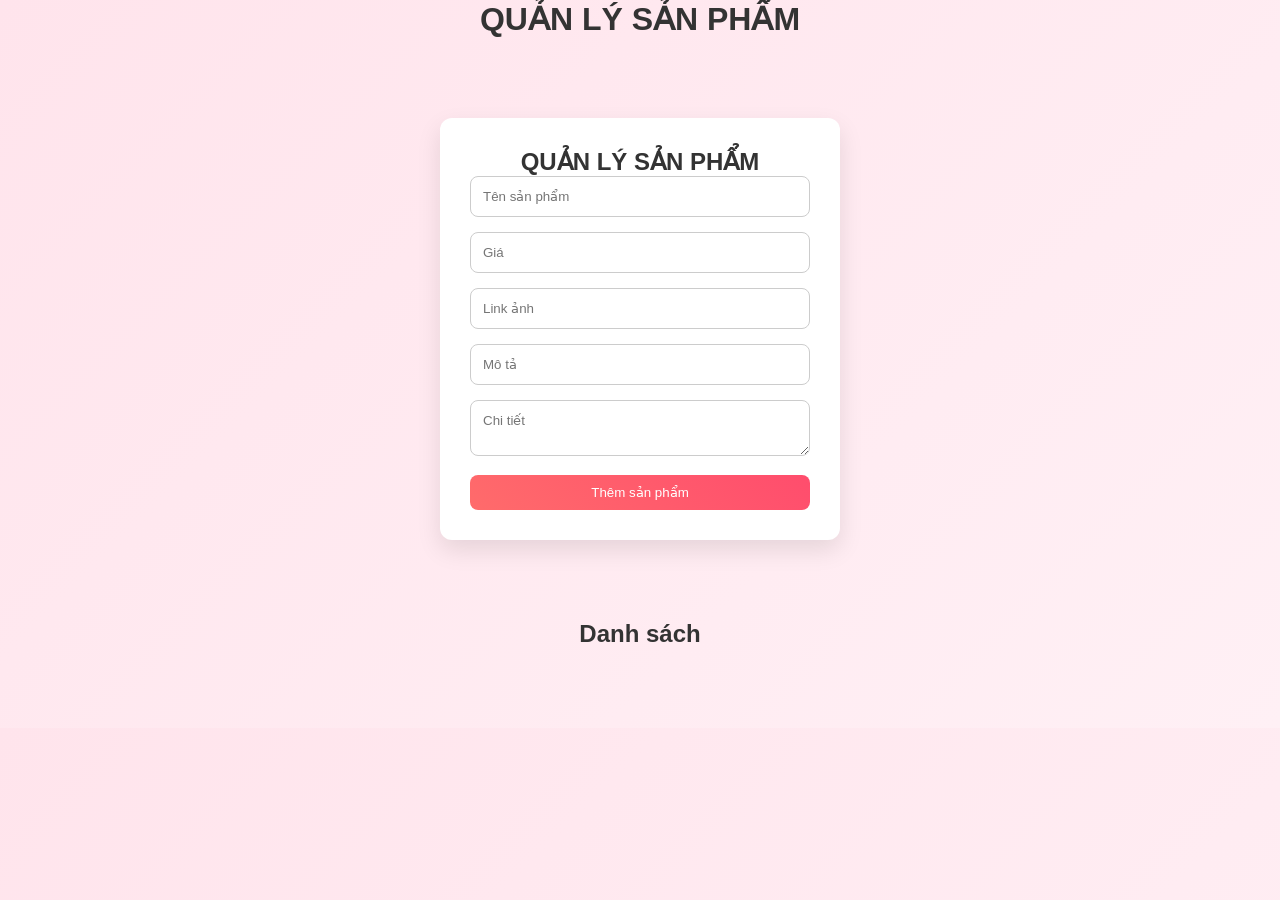
<file: YAMAKO_SHOP/admin.html>
<!DOCTYPE html>
<html lang="vi">
<head>
<meta charset="UTF-8">
<title>Admin</title>
<link rel="stylesheet" href="style.css">
</head>
<body>
<script>
const user = JSON.parse(localStorage.getItem("currentUser"));
let products = JSON.parse(localStorage.getItem("products")) || [];

products.push({
    name: name,
    price: price,
    image: image,
    desc: desc,
    detail: detailText
});

localStorage.setItem("products", JSON.stringify(products));
if(!user || user.role !== "admin"){
    alert("Không có quyền!");
    window.location.href = "login.html";
}
</script>
<h1 style="text-align:center">QUẢN LÝ SẢN PHẨM</h1>

<div class="form-box">
    <h2>QUẢN LÝ SẢN PHẨM</h2>

    <input id="name" placeholder="Tên sản phẩm">
    <input id="price" placeholder="Giá">
    <input id="image" placeholder="Link ảnh">
    <input id="desc" placeholder="Mô tả">
    <textarea id="detailText" placeholder="Chi tiết"></textarea>

    <button onclick="addProduct()">Thêm sản phẩm</button>
</div>

<h2 style="text-align:center">Danh sách</h2>

<div id="adminList" style="padding:40px"></div>

<script src="script.js"></script>
</body>
</html>
</file>
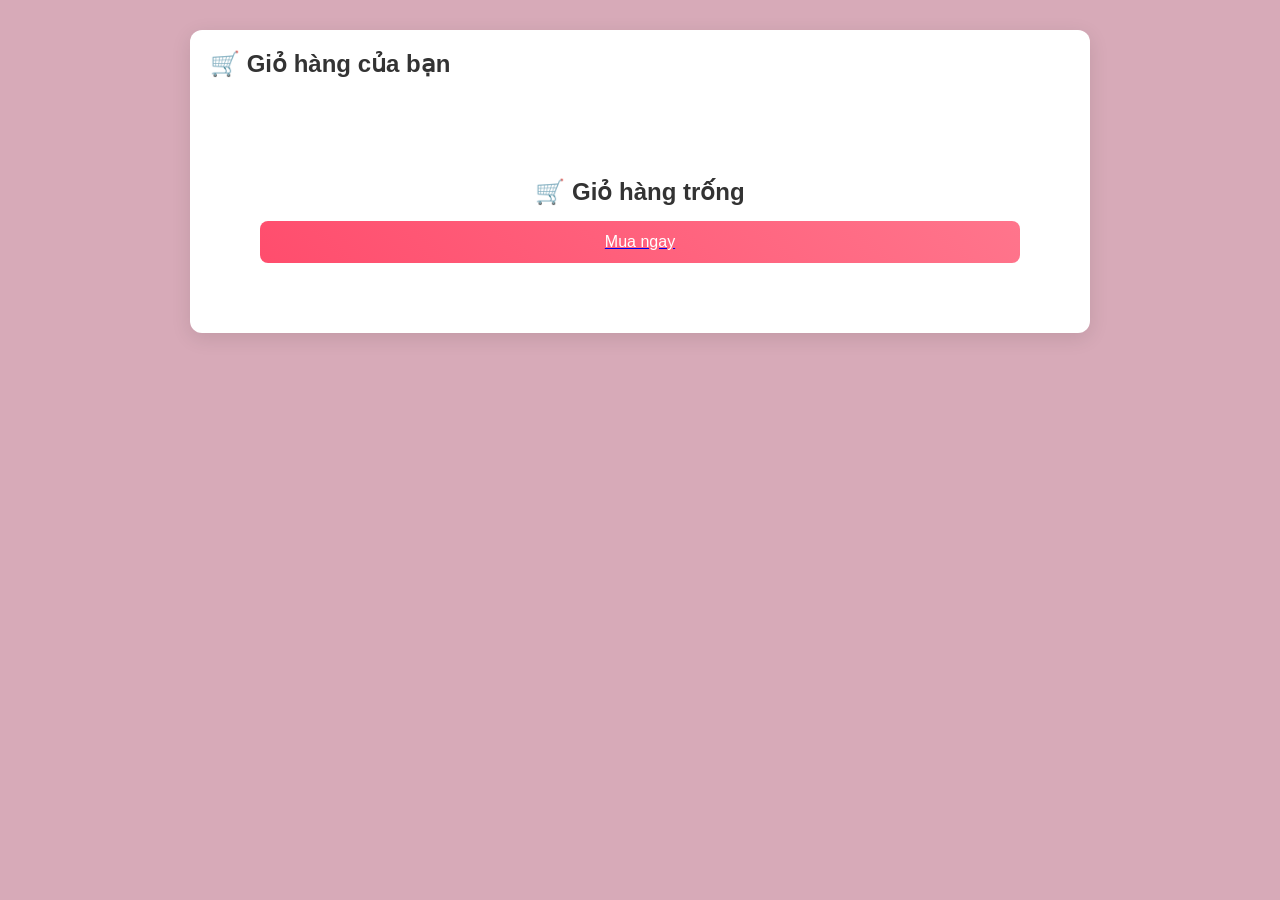
<file: YAMAKO_SHOP/giohang.html>
<!DOCTYPE html>
<html lang="vi">
<head>
    <meta charset="UTF-8">
    <title>Giỏ hàng</title>

    <link rel="stylesheet" href="style.css">

    <style>
        body{
            background:#d7aab8;
            font-family: Arial;
        }

        .cart-container{
            max-width:900px;
            margin:30px auto;
            background:white;
            padding:20px;
            border-radius:12px;
            box-shadow:0 5px 20px rgba(0,0,0,0.1);
        }

        .cart-title{
            font-size:24px;
            font-weight:bold;
            margin-bottom:20px;
        }

        .cart-item{
            display:flex;
            gap:15px;
            padding:15px;
            border-bottom:1px solid #eee;
        }

        .cart-item img{
            width:80px;
            height:80px;
            object-fit:cover;
            border-radius:8px;
        }

        .cart-info{
            flex:1;
        }

        .cart-info h3{
            margin:0;
        }

        .qty{
            margin-top:5px;
        }

        .qty button{
            padding:5px 10px;
            border:none;
            background:#ff4d6d;
            color:white;
            border-radius:5px;
            cursor:pointer;
        }

        .remove-btn{
            background:red;
            color:white;
            border:none;
            padding:5px 10px;
            border-radius:5px;
            cursor:pointer;
        }

        .total{
            text-align:right;
            font-size:20px;
            margin-top:20px;
        }

        .pay-btn{
            display:block;
            width:100%;
            padding:12px;
            margin-top:15px;
            background:linear-gradient(45deg,#ff4d6d,#ff758c);
            color:white;
            border:none;
            border-radius:8px;
            font-size:16px;
            cursor:pointer;
        }

        .empty{
            text-align:center;
            padding:50px;
        }
    </style>
</head>
<body>

<div class="cart-container">

    <div class="cart-title">🛒 Giỏ hàng của bạn</div>

    <!-- GIỎ HÀNG -->
    <div id="cartList"></div>

    <!-- TỔNG + THANH TOÁN -->
    <div id="cartSummary"></div>

</div>

<script src="script.js"></script>

<script>
// ===== RENDER GIỎ HÀNG =====
function renderCartPage(){
    let cart = getCart();
    let list = document.getElementById("cartList");
    let summary = document.getElementById("cartSummary");

    if(cart.length === 0){
        list.innerHTML = `
            <div class="empty">
                <h2>🛒 Giỏ hàng trống</h2>
                <a href="index.html">
                    <button class="pay-btn">Mua ngay</button>
                </a>
            </div>
        `;
        summary.innerHTML = "";
        return;
    }

    let total = 0;

    list.innerHTML = cart.map(i=>{
        total += i.price * i.quantity;

        return `
        <div class="cart-item">
            <img src="${i.image}">
            
            <div class="cart-info">
                <h3>${i.name}</h3>
                <p>${i.price.toLocaleString()}đ</p>

                <div class="qty">
                    <button onclick="decrease(${i.id})">-</button>
                    <span>${i.quantity}</span>
                    <button onclick="increase(${i.id})">+</button>
                </div>

                <button class="remove-btn" onclick="removeItem(${i.id})">
                    Xoá
                </button>
            </div>
        </div>
        `;
    }).join("");

    summary.innerHTML = `
        <div class="total">Tổng: ${total.toLocaleString()}đ</div>
        <button class="pay-btn" onclick="checkoutFake()">Thanh toán</button>
    `;
}

// ===== THANH TOÁN GIẢ LẬP =====
function checkoutFake(){
    let name = prompt("Tên người nhận:");
    let phone = prompt("Số điện thoại:");
    let address = prompt("Địa chỉ:");

    if(!name || !phone || !address){
        alert("Vui lòng nhập đầy đủ!");
        return;
    }

    alert(
        "🎉 Đặt hàng thành công!\n\n" +
        "👤 " + name +
        "\n📞 " + phone +
        "\n📍 " + address +
        "\n\nCảm ơn bạn ❤️"
    );

    localStorage.removeItem("cart");
    renderCartPage();
}

// ===== LOAD =====
renderCartPage();
</script>

</body>
</html>
</file>
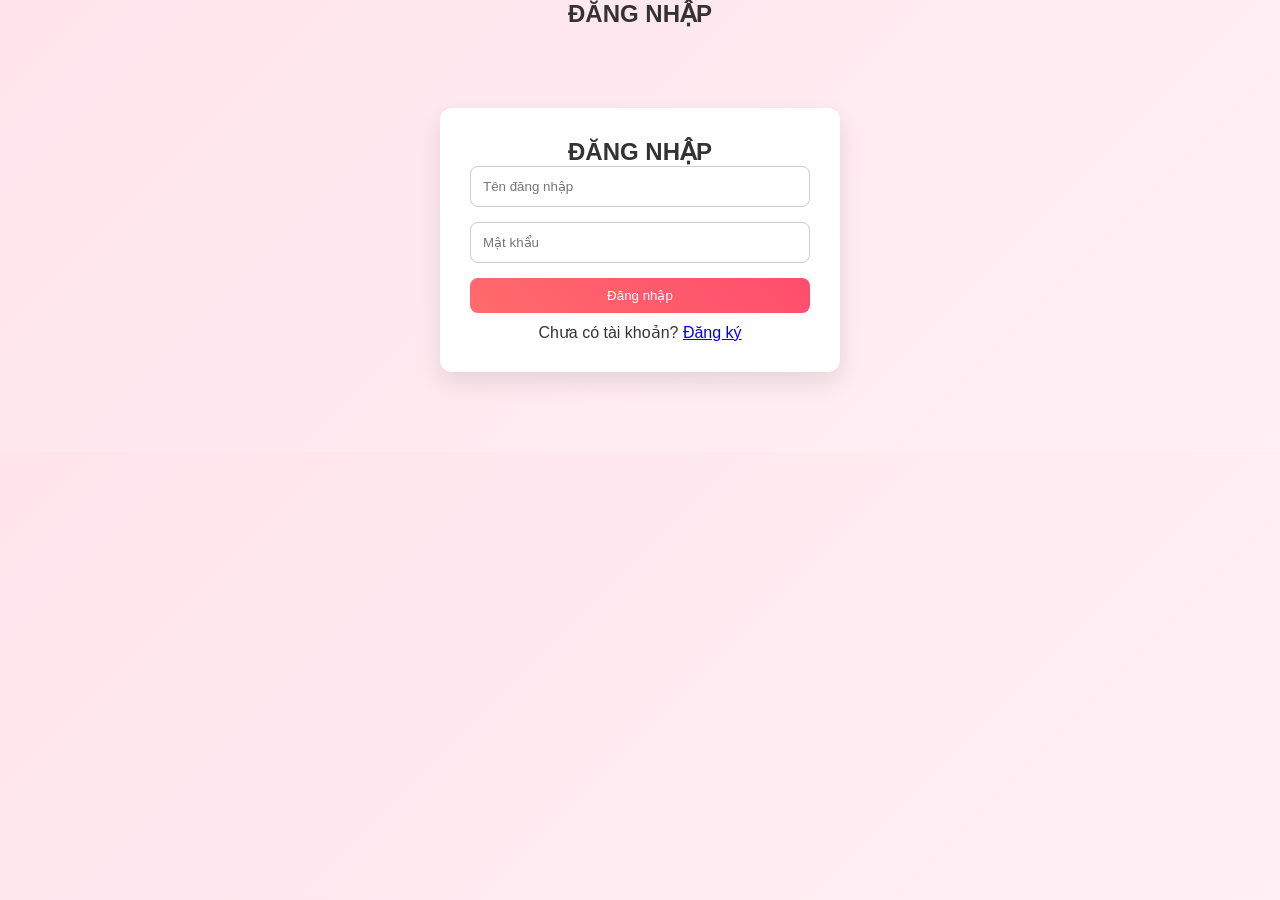
<file: YAMAKO_SHOP/login.html>
<!DOCTYPE html>
<html lang="vi">
<head>
<meta charset="UTF-8">
<title>Đăng nhập</title>
<link rel="stylesheet" href="style.css">
</head>
<body>

<h2 style="text-align:center">ĐĂNG NHẬP</h2>
<div class="form-box">
    <h2>ĐĂNG NHẬP</h2>

    <input id="loginUser" placeholder="Tên đăng nhập">
    <input id="loginPass" type="password" placeholder="Mật khẩu">

    <button onclick="login()">Đăng nhập</button>

    <p style="margin-top:10px">
        Chưa có tài khoản? <a href="register.html">Đăng ký</a>
    </p>
</div>

<script src="script.js"></script>
</body>
</html>
</file>
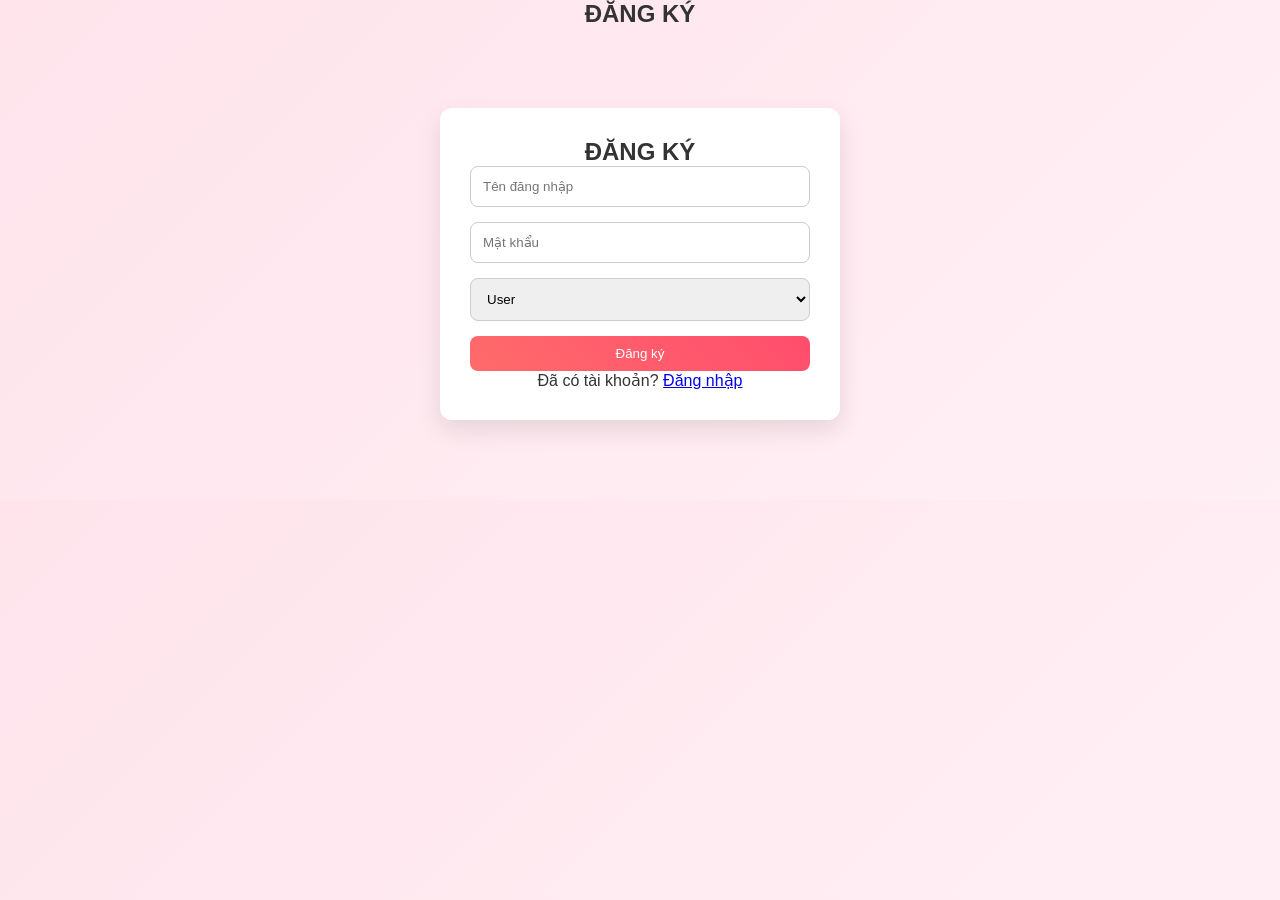
<file: YAMAKO_SHOP/register.html>
<!DOCTYPE html>
<html lang="vi">
<head>
<meta charset="UTF-8">
<title>Đăng ký</title>
<link rel="stylesheet" href="style.css">
</head>
<body>

<h2 style="text-align:center">ĐĂNG KÝ</h2>

<div class="form-box">
    <h2>ĐĂNG KÝ</h2>

    <input id="username" placeholder="Tên đăng nhập">
    <input id="password" type="password" placeholder="Mật khẩu">

    <select id="role">
        <option value="user">User</option>
        <option value="admin">Admin</option>
    </select>

    <button onclick="register()">Đăng ký</button>

    <p>
        Đã có tài khoản? <a href="login.html">Đăng nhập</a>
    </p>
</div>

<script src="script.js"></script>
</body>
</html>
</file>
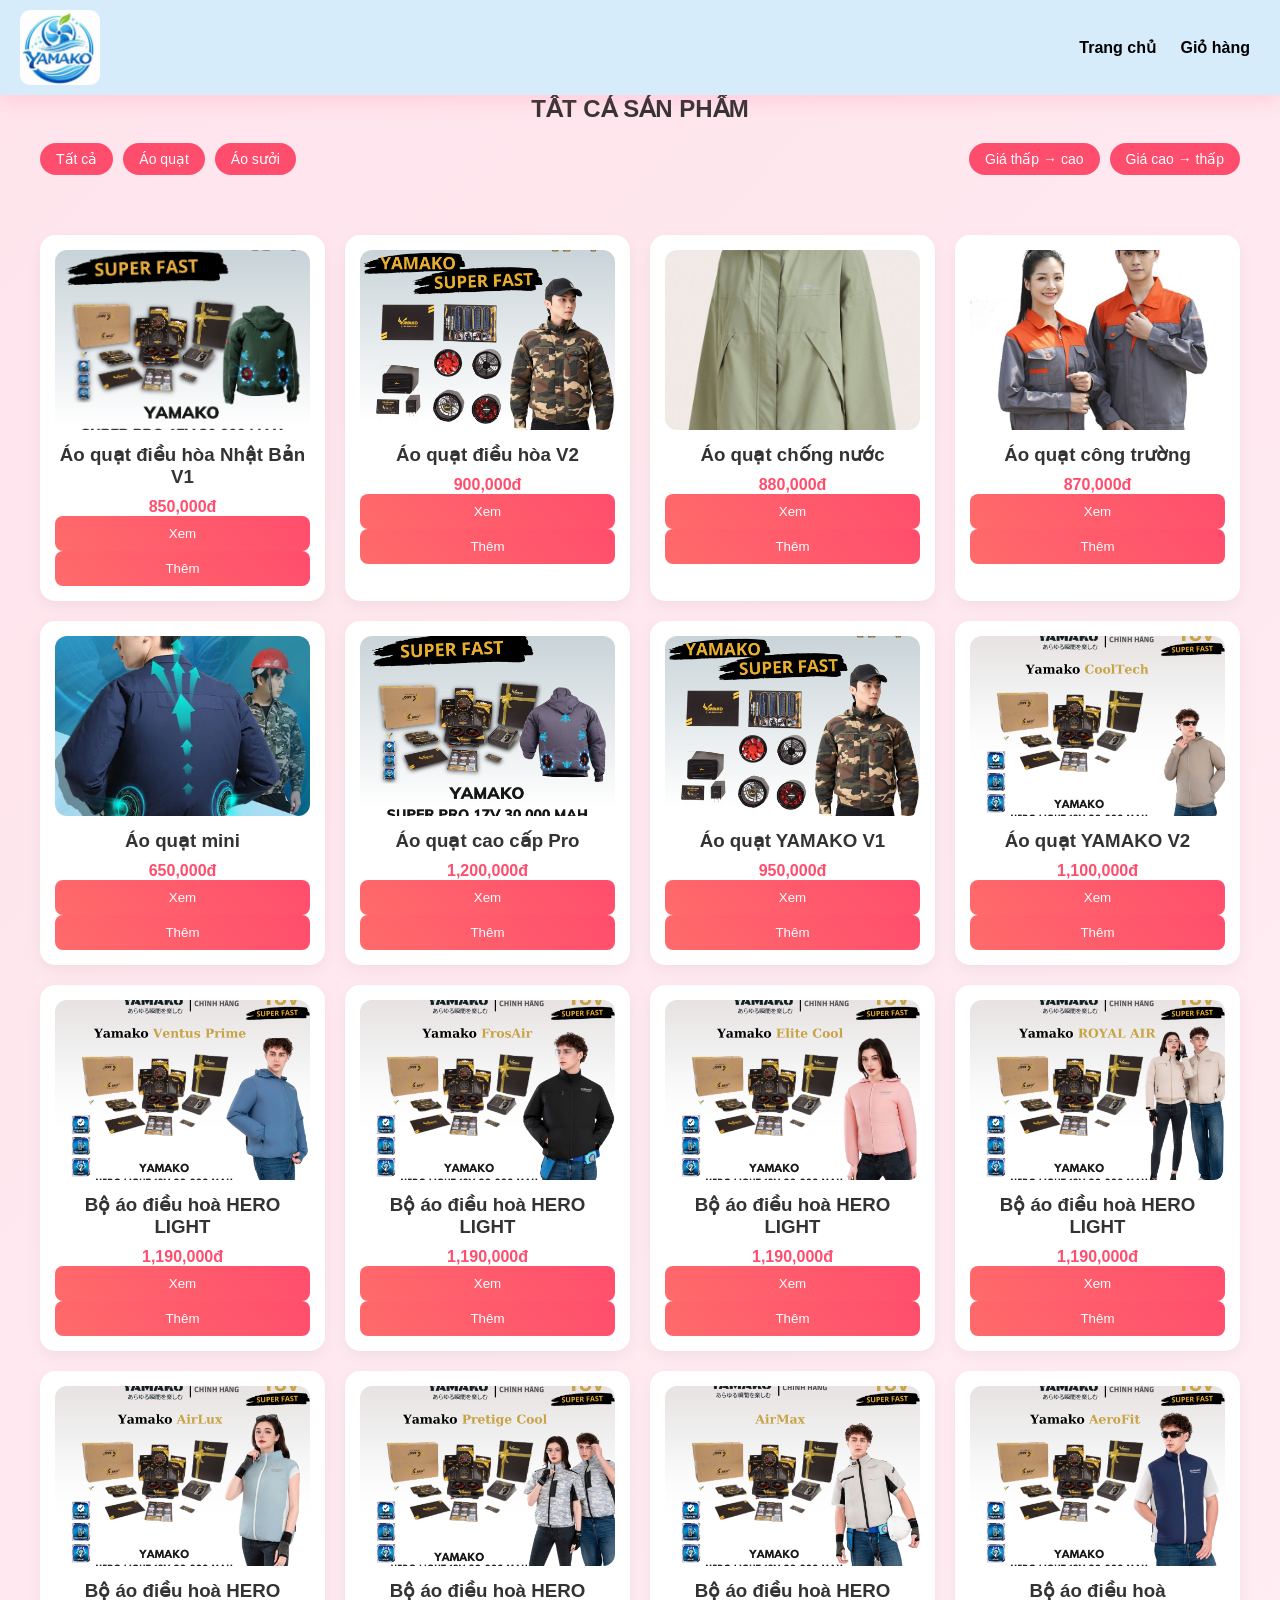
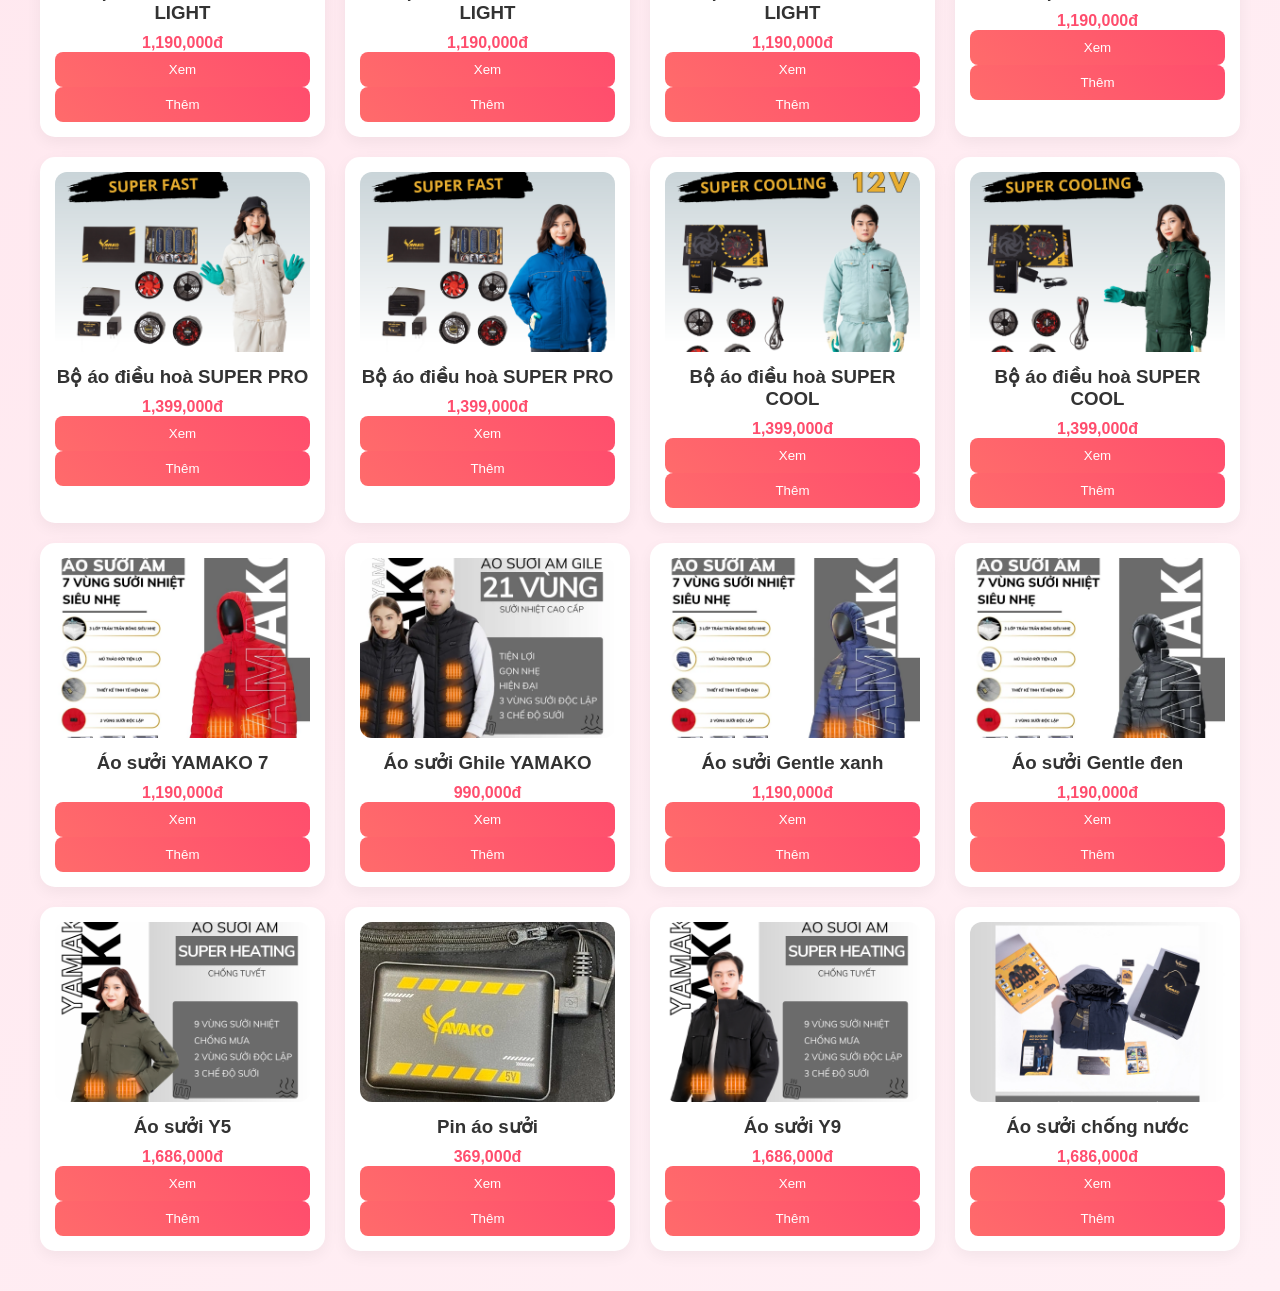
<file: YAMAKO_SHOP/sanpham.html>
<!DOCTYPE html>
<html lang="vi">
<head>
<meta charset="UTF-8">
<title>Sản phẩm</title>
<link rel="stylesheet" href="style.css">
</head>
<body>

<header class="header">
    <img src="images/logo.jpg" class="logo">
    <nav>
        <a href="index.html">Trang chủ</a>
        <a href="giohang.html">Giỏ hàng</a>
    </nav>
</header>

<h2 style="text-align:center">TẤT CẢ SẢN PHẨM</h2>

<div class="filter-box">

    <div class="filter-group">
        <button onclick="filterProduct('all')">Tất cả</button>
        <button onclick="filterProduct('quat')">Áo quạt</button>
        <button onclick="filterProduct('suoi')">Áo sưởi</button>
    </div>

    <div class="filter-group">
        <button onclick="sortProduct('low')">Giá thấp → cao</button>
        <button onclick="sortProduct('high')">Giá cao → thấp</button>
    </div>

</div>
<div id="productList" style="
display:grid;
grid-template-columns:repeat(4,1fr);
gap:20px;
padding:40px;
"></div>

<script src="script.js"></script>
<script>
function loadProducts(){
    let products = JSON.parse(localStorage.getItem("products")) || [];

    let box = document.getElementById("productList");

    if(products.length === 0){
        box.innerHTML = "<h3>Chưa có sản phẩm nào!</h3>";
        return;
    }

    let html = "";

    products.forEach((p, index)=>{
        html += `
        <div class="product">
            <img src="${p.image}" style="width:100%;height:200px;object-fit:cover">

            <h3>${p.name}</h3>
            <p>${p.price}đ</p>

            onclick="viewDetail(${p.id})"
                Xem chi tiết
            </button>
        </div>
        `;
    });

    box.innerHTML = html;
}

loadProducts();
</script>
</body>
</html>
</file>
<file: YAMAKO_SHOP/style.css>
*{
    margin:0;
    padding:0;
    box-sizing:border-box;
    font-family:'Segoe UI', Arial, sans-serif;
}

/* ===== BODY ===== */
body{
    background:linear-gradient(135deg,#ffe4ec,#fff0f5);
    color:#333;
}

/* ===== HEADER ===== */
.header{
    display:flex;
    justify-content:space-between;
    align-items:center;
    padding:10px 20px;
    background:rgb(215, 236, 250);
    box-shadow:0 5px 20px rgba(255,100,150,0.2);
    position:sticky;
    top:0;
    z-index:100;
}

.logo{
    width:80px;
    border-radius:10px;
}
nav a{
    margin:0 10px;
    text-decoration:none;
    font-weight:bold;
    color:black;
}
.nav a {
    text-decoration: none;
    color: #333;
    padding: 8px 16px;
    margin: 0 5px;
    border-radius: 8px;
    border: 2px solid transparent;

    transition: all 0.3s ease;
}
.nav a:hover {
    background: #ff4d6d;
    color: white;
    border: 2px solid #ff4d6d;
    box-shadow: 0 5px 15px rgba(0,0,0,0.2);
    transform: translateY(-2px);
}
.nav a:active {
    transform: scale(0.95);
}
.nav a.active {
    background: white;
    border: 2px solid #ff4d6d;
    color: #ff4d6d;
    font-weight: bold;
}
.nav a {
    position: relative;
    overflow: hidden;
}

.nav a::after {
    content: "";
    position: absolute;
    left: 0;
    bottom: 0;
    width: 0%;
    height: 2px;
    background: #ff4d6d;
    transition: 0.3s;
}

.nav a:hover::after {
    width: 100%;
}
/* ===== HERO ===== */
.hero{
    position:relative;
    margin:0px;
    border-radius:0px;
    overflow:visible;
    box-shadow:0 10px 30px rgba(255,100,150,0.3);
}

.hero img{
    width:100%;
    height:auto;
    object-fit:contain;
}

.hero-content{
    position:absolute;
    top:50%;
    left:10%;
    transform:translateY(-50%);
    color:white;
}

.hero-content h1{
    font-size:40px;
}

/* ===== SEARCH ===== */
.search{
    display:flex;
    justify-content:center;
    margin:30px;
}

.search-box{
    display:flex;
    width:500px;
    background:white;
    border-radius:50px;
    overflow:hidden;
    box-shadow:0 5px 15px rgba(0,0,0,0.1);
}

.search-box input{
    flex:1;
    border:none;
    padding:12px 20px;
    outline:none;
}

.search-box button{
    width:60px;
    border:none;
    background:#ff4d6d;
    color:white;
    cursor:pointer;
}

.search-box:focus-within{
    box-shadow:0 5px 20px rgba(255,77,109,0.4);
}

/* ===== GRID ===== */
.grid{
    display:grid;
    grid-template-columns:repeat(auto-fit,minmax(220px,1fr));
    gap:25px;
    padding:40px;
}

/* ===== CARD ===== */
.card{
    background:white;
    padding:15px;
    border-radius:15px;
    box-shadow:0 5px 15px rgba(0,0,0,0.05);
    transition:0.3s;
    cursor:pointer;
    text-align:center;
}

.card:hover{
    transform:translateY(-8px);
    box-shadow:0 10px 25px rgba(255,100,150,0.25);
}

.card img{
    width:100%;
    height:180px;
    object-fit:cover;
    border-radius:12px;
}

.card h3{
    margin:10px 0;
}

.card p{
    color:#ff4d6d;
    font-weight:bold;
}

/* ===== BUTTON ===== */
button{
    width:100%;
    padding:10px;
    border:none;
    border-radius:8px;
    background:linear-gradient(45deg,#ff6b6b,#ff4d6d);
    color:white;
    cursor:pointer;
    transition:0.3s;
}

button:hover{
    transform:scale(1.05);
    opacity:0.9;
}

/* ===== DETAIL ===== */
.detail-container{
    display:flex;
    gap:40px;
    padding:50px;
    background:white;
    margin:40px;
    border-radius:15px;
    box-shadow:0 10px 25px rgba(0,0,0,0.1);
}

.detail-img{
    width:350px;
    border-radius:15px;
}

.price{
    color:#ff4d6d;
    font-size:20px;
    font-weight:bold;
}

/* ===== CART ===== */
.cart-container{
    max-width:900px;
    margin:30px auto;
    padding:20px;
}

.cart-item{
    display:flex;
    gap:20px;
    align-items:center;
    background:white;
    padding:15px;
    border-radius:12px;
    margin-bottom:15px;
    box-shadow:0 5px 15px rgba(0,0,0,0.1);
}

.cart-item img{
    width:90px;
    height:90px;
    object-fit:cover;
    border-radius:10px;
}

.qty{
    display:flex;
    gap:10px;
    align-items:center;
}

.qty button{
    width:30px;
    height:30px;
    background:#ffd6e0;
    color:#333;
}

.total-box{
    background:white;
    padding:20px;
    border-radius:12px;
    text-align:right;
    margin-top:20px;
}

/* ===== FORM ===== */
.form-box{
    max-width:400px;
    margin:80px auto;
    padding:30px;
    background:white;
    border-radius:12px;
    box-shadow:0 10px 25px rgba(0,0,0,0.1);
    text-align:center;
}

input, select, textarea{
    width:100%;
    padding:12px;
    border-radius:8px;
    border:1px solid #ccc;
    margin-bottom:15px;
}

input:focus{
    border-color:#ff4d6d;
    outline:none;
}

/* ===== FOOTER PRO ===== */
.footer{
    background:linear-gradient(135deg,#0f0f1a,#1c1c2b);
    color:#ccc;
    padding:60px 40px 20px;
    margin-top:60px;
}

.footer-container{
    display:grid;
    grid-template-columns:repeat(auto-fit,minmax(220px,1fr));
    gap:40px;
    max-width:1200px;
    margin:auto;
}

.footer h3{
    color:white;
    margin-bottom:15px;
}

.footer p{
    font-size:14px;
    margin:6px 0;
}

/* SOCIAL */
.social{
    display:flex;
    gap:10px;
    margin-top:10px;
}

.social a{
    width:38px;
    height:38px;
    border:1px solid #555;
    display:flex;
    align-items:center;
    justify-content:center;
    border-radius:50%;
    color:white;
}

.social a:hover{
    background:#ff4d6d;
}

/* MAP */
.footer iframe{
    width:100%;
    height:180px;
    border:none;
    border-radius:10px;
}

/* BOTTOM */
.footer-bottom{
    text-align:center;
    margin-top:20px;
    padding-top:15px;
    border-top:1px solid #333;
    font-size:14px;
}

/* ===== EMPTY ===== */
.empty{
    text-align:center;
    margin-top:50px;
}

/* ===== RESPONSIVE ===== */
@media(max-width:768px){
    .detail-container{
        flex-direction:column;
        align-items:center;
    }

    .header{
        flex-direction:column;
        gap:10px;
    }
}
/* ===== FILTER LEVEL 3 ===== */
.filter-box{
    display:flex;
    justify-content:space-between;
    flex-wrap:wrap;
    gap:10px;
    margin:20px 40px;
}

.filter-group{
    display:flex;
    gap:10px;
}

.filter-group button{
    width:auto;
    padding:8px 16px;
    border-radius:20px;
    background:#ff4d6d;
    color:white;
    font-size:14px;
}

.filter-group button:hover{
    background:#e63950;
    transform:scale(1.05);
}
/* ===== DETAIL PRO ===== */
.detail-page{
    display:flex;
    gap:50px;
    padding:50px;
    background:white;
    margin:40px;
    border-radius:20px;
    box-shadow:0 10px 30px rgba(255,100,150,0.2);
}

.detail-left{
    flex:1;
}

.main-img{
    width:100%;
    border-radius:20px;
    box-shadow:0 10px 25px rgba(0,0,0,0.1);
}

.detail-right{
    flex:1;
}

/* TITLE */
.product-title{
    font-size:28px;
    margin-bottom:15px;
}

/* PRICE */
.price-box{
    display:flex;
    align-items:center;
    gap:15px;
    margin-bottom:20px;
}

.new-price{
    color:#ff2e63;
    font-size:26px;
    font-weight:bold;
}

.old-price{
    text-decoration:line-through;
    color:#999;
}

.sale{
    background:#ff2e63;
    color:white;
    padding:5px 10px;
    border-radius:8px;
}

/* PROMO */
.promo-box{
    border:2px dashed #ff4d6d;
    padding:15px;
    border-radius:12px;
    margin-bottom:20px;
    background:#fff0f5;
}

/* SIZE */
.size-box button{
    margin:5px;
    padding:8px 15px;
    border:2px solid #ff4d6d;
    background:white;
    border-radius:8px;
    cursor:pointer;
}

.size-box button:hover{
    background:#ff4d6d;
    color:white;
}

/* QTY */
.qty-box{
    display:flex;
    gap:10px;
    align-items:center;
    margin:15px 0;
}

.qty-box button{
    width:35px;
    height:35px;
    background:#ffd6e0;
    border:none;
    border-radius:8px;
}

/* BUTTON */
.btn-cart{
    width:100%;
    background:#ff4d6d;
    margin-top:10px;
}

.btn-buy{
    width:100%;
    background:#ff2e63;
    margin-top:10px;
}

/* DESC */
.desc{
    margin-top:20px;
    color:#555;
}
</file>
